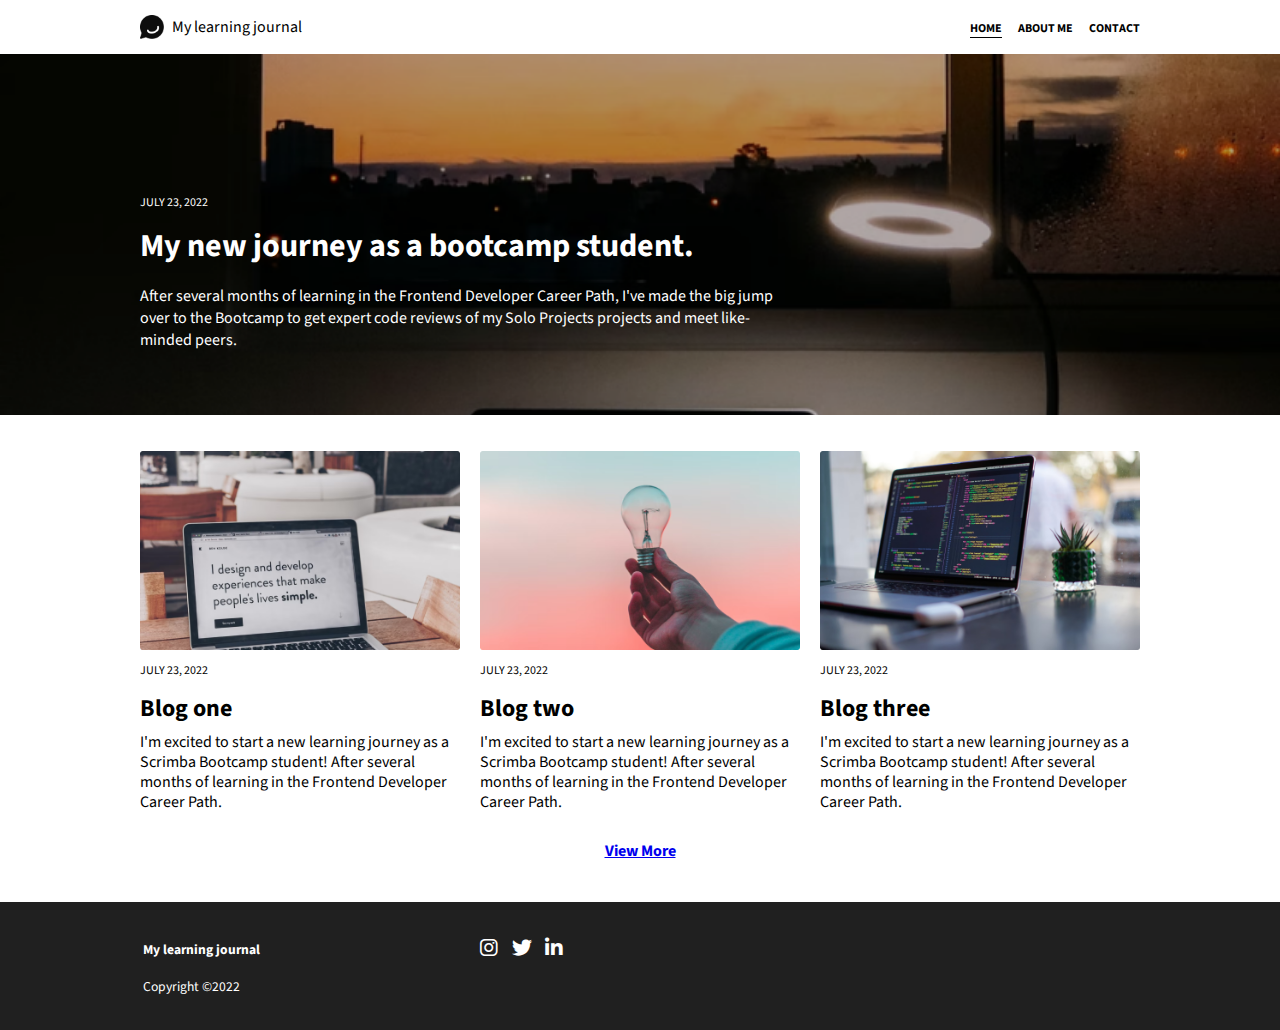
<file: index.html>
<!DOCTYPE html>
<html lang="en">
<head>
    <meta charset="UTF-8">
    <meta http-equiv="X-UA-Compatible" content="IE=edge">
    <meta name="viewport" content="width=device-width, initial-scale=1.0">
    <title>New Site</title>
    <link rel="stylesheet" href="style.css">
    <link rel="preconnect" href="https://fonts.googleapis.com">
    <link rel="preconnect" href="https://fonts.gstatic.com" crossorigin>
    <link href="https://fonts.googleapis.com/css2?family=Source+Sans+Pro:wght@400;700&display=swap" rel="stylesheet">
    <link href="https://cdnjs.cloudflare.com/ajax/libs/font-awesome/6.2.1/css/all.min.css" rel="stylesheet">
</head>
<body>
    <header class="main-grid">
        <nav class="navigation">
            <div class="logo">
                <img src="images/logo.png" alt="" class="logo-img">
                <p><a class="logo-link" href="index.html">My learning journal</a></p>
            </div>
            <ul class="nav-list">
                <li class="nav-item">
                    <a class="nav-link current" href="#">Home</a>
                </li>
                <li class="nav-item">
                    <a class="nav-link" href="about.html">About me</a>
                </li>
                <li class="nav-item">
                    <a class="nav-link" href="contact.html">Contact</a>
                </li>
            </ul>
        </nav>
    </header>

    <main>
        <section class="hero main-grid">
            <p class="date">JULY 23, 2022</p>
            <h1 class="primary-title">My new journey as a bootcamp student.</h1>
            <p>After several months of learning in the Frontend Developer Career Path, I've made the big jump over to the Bootcamp to get expert code reviews of my Solo Projects projects and meet like-minded peers.</p>
        </section>

        <section>
            <div class="container main-grid">
                <div class="blog-card">
                    <img class="blog-img" src="images/article-img-1.png" alt="">
                    <h3 class="article-title">Blog one</h3>
                    <p class="article-text">I'm excited to start a new learning journey as a Scrimba Bootcamp student! After several months of learning in the Frontend Developer Career Path.</p>
                    <p class="date">JULY 23, 2022</p>
                </div>
                <div class="blog-card">
                    <img class="blog-img" src="images/article-img-2.png" alt="">
                    <h3 class="article-title">Blog two</h3>
                    <p class="article-text">I'm excited to start a new learning journey as a Scrimba Bootcamp student! After several months of learning in the Frontend Developer Career Path.</p>
                    <p class="date">JULY 23, 2022</p>
                </div>
                <div class="blog-card">
                    <img class="blog-img" src="images/article-img-3.png" alt="">
                    <h3 class="article-title">Blog three</h3>
                    <p class="article-text">I'm excited to start a new learning journey as a Scrimba Bootcamp student! After several months of learning in the Frontend Developer Career Path.</p>
                    <p class="date">JULY 23, 2022</p>
                </div>
            </div>
            <p class="link"><a href="#">View More</a></p>
        </section>
    </main>

    <footer class="footer main-grid">
        <div class="footer-main">
            <h4>My learning journal</h4>
            <p>Copyright ©2022</p>
        </div>
        <ul class="social-list">
            <li class="social-item">
                <a href="#" class="social-link"><i class="fa-brands fa-instagram"></i></a>
            </li>
            <li class="social-item">
                <a href="#" class="social-link"><i class="fa-brands fa-twitter"></i></a>
            </li>
            <li class="social-item">
                <a href="#" class="social-link"><i class="fa-brands fa-linkedin-in"></i></a>
            </li>
        </ul>
    </footer>
</body>
</html>
</file>
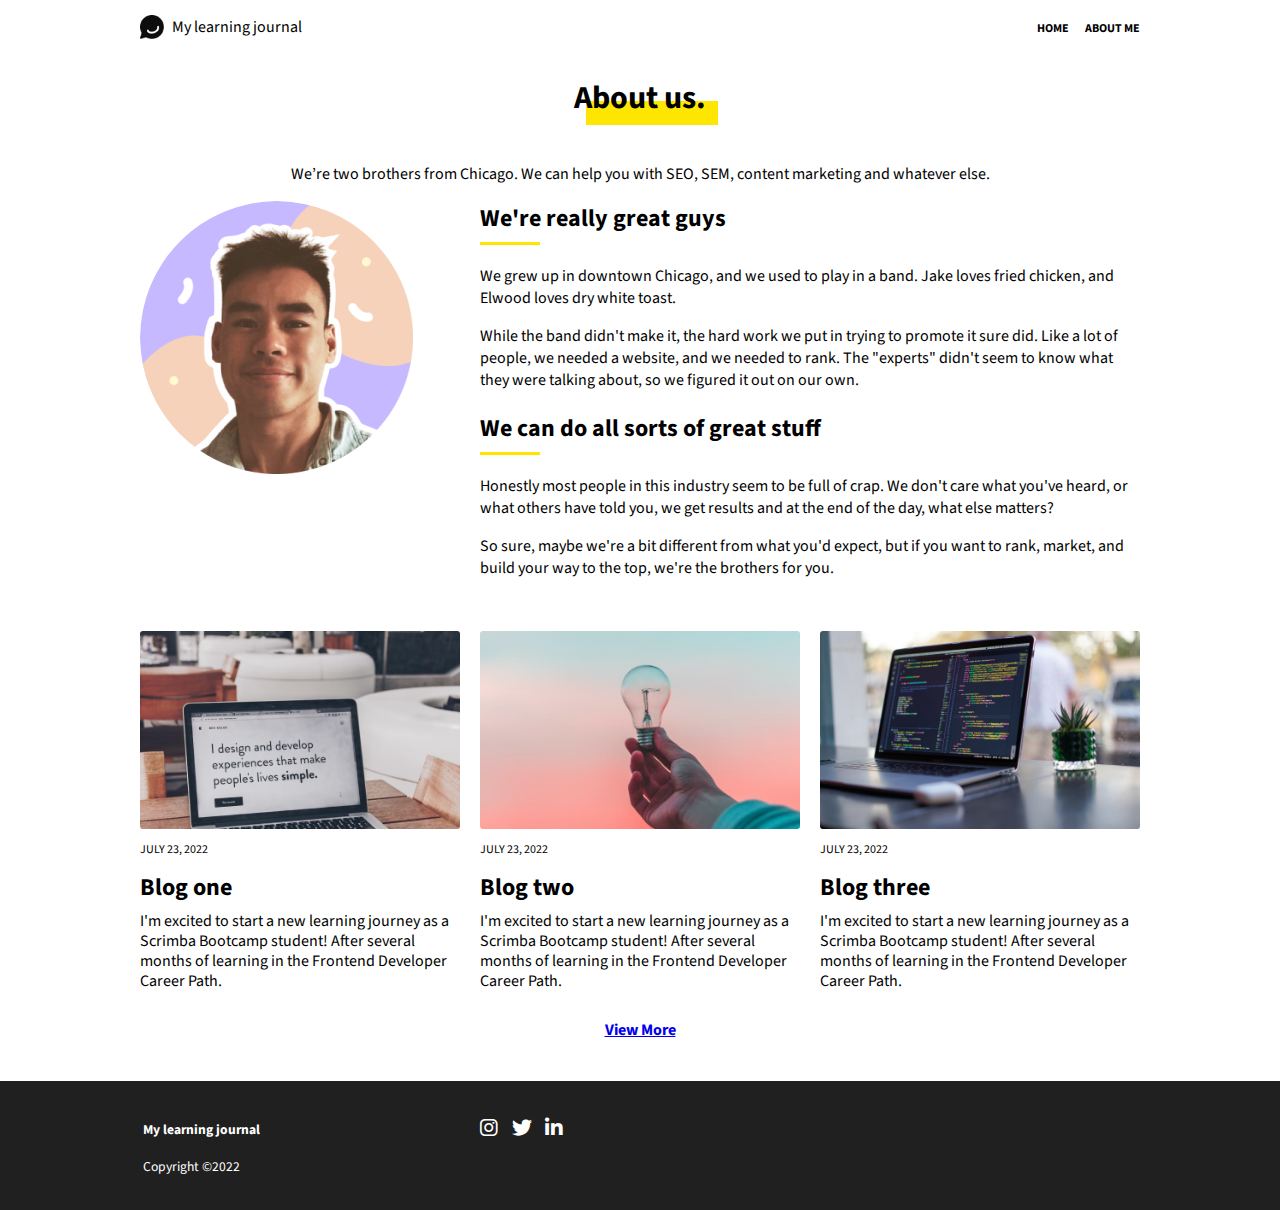
<file: about.html>
<!DOCTYPE html>
<html lang="en">
<head>
    <meta charset="UTF-8">
    <meta http-equiv="X-UA-Compatible" content="IE=edge">
    <meta name="viewport" content="width=device-width, initial-scale=1.0">
    <title>New Site</title>
    <link rel="stylesheet" href="style.css">
    <link rel="preconnect" href="https://fonts.googleapis.com">
    <link rel="preconnect" href="https://fonts.gstatic.com" crossorigin>
    <link href="https://fonts.googleapis.com/css2?family=Source+Sans+Pro:wght@400;700&display=swap" rel="stylesheet">
    <link href="https://cdnjs.cloudflare.com/ajax/libs/font-awesome/6.2.1/css/all.min.css" rel="stylesheet">
</head>
<body>
    <header class="main-grid">
        <nav class="navigation">
            <div class="logo">
                <img src="images/logo.png" alt="" class="logo-img">
                <p><a class="logo-link" href="index.html">My learning journal</a></p>
            </div>
            <ul class="nav-list">
                <li class="nav-item">
                    <a class="nav-link" href="#">Home</a>
                </li>
                <li class="nav-item">
                    <a class="nav-link" href="#">About me</a>
                </li>
            </ul>
        </nav>
    </header>

    <main>
       <section class="main-template main-grid">
        <h1 class="page-title">About us.</h1>
        <p class="subtitle">We’re two brothers from Chicago. We can help you with SEO, SEM, content marketing and whatever else.</p>
        
        <img class="main-image" src="images/avatar.png" alt="avatar">
        
        <div class="main-text">
            <h2 class="section-title">We're really great guys</h2>
            <p>We grew up in downtown Chicago, and we used to play in a band. Jake loves fried chicken, and Elwood loves dry white toast. </p>
            <p>While the band didn't make it, the hard work we put in trying to promote it sure did. Like a lot of people, we needed a website, and we needed to rank. The "experts" didn't seem to know what they were talking about, so we figured it out on our own.</p>
            <h2 class="section-title">We can do all sorts of great stuff </h2>
            <p>Honestly most people in this industry seem to be full of crap. We don't care what you've heard, or what others have told you, we get results and at the end of the day, what else matters? </p>
            <p>So sure, maybe we're a bit different from what you'd expect, but if you want to rank, market, and build your way to the top, we're the brothers for you.</p>
        </div>
    </section>

            <div class="container main-grid">
                <div class="blog-card">
                    <img class="blog-img" src="images/article-img-1.png" alt="">
                    <h3 class="article-title">Blog one</h3>
                    <p class="article-text">I'm excited to start a new learning journey as a Scrimba Bootcamp student! After several months of learning in the Frontend Developer Career Path.</p>
                    <p class="date">JULY 23, 2022</p>
                </div>
                <div class="blog-card">
                    <img class="blog-img" src="images/article-img-2.png" alt="">
                    <h3 class="article-title">Blog two</h3>
                    <p class="article-text">I'm excited to start a new learning journey as a Scrimba Bootcamp student! After several months of learning in the Frontend Developer Career Path.</p>
                    <p class="date">JULY 23, 2022</p>
                </div>
                <div class="blog-card">
                    <img class="blog-img" src="images/article-img-3.png" alt="">
                    <h3 class="article-title">Blog three</h3>
                    <p class="article-text">I'm excited to start a new learning journey as a Scrimba Bootcamp student! After several months of learning in the Frontend Developer Career Path.</p>
                    <p class="date">JULY 23, 2022</p>
                </div>
            </div>
            <p class="link"><a href="#">View More</a></p>
    </main>

    <footer class="footer main-grid">
        <div class="footer-main">
            <h4>My learning journal</h4>
            <p>Copyright ©2022</p>
        </div>
        <ul class="social-list">
            <li class="social-item">
                <a href="#" class="social-link"><i class="fa-brands fa-instagram"></i></a>
            </li>
            <li class="social-item">
                <a href="#" class="social-link"><i class="fa-brands fa-twitter"></i></a>
            </li>
            <li class="social-item">
                <a href="#" class="social-link"><i class="fa-brands fa-linkedin-in"></i></a>
            </li>
        </ul>
    </footer>
</body>
</html>
</file>
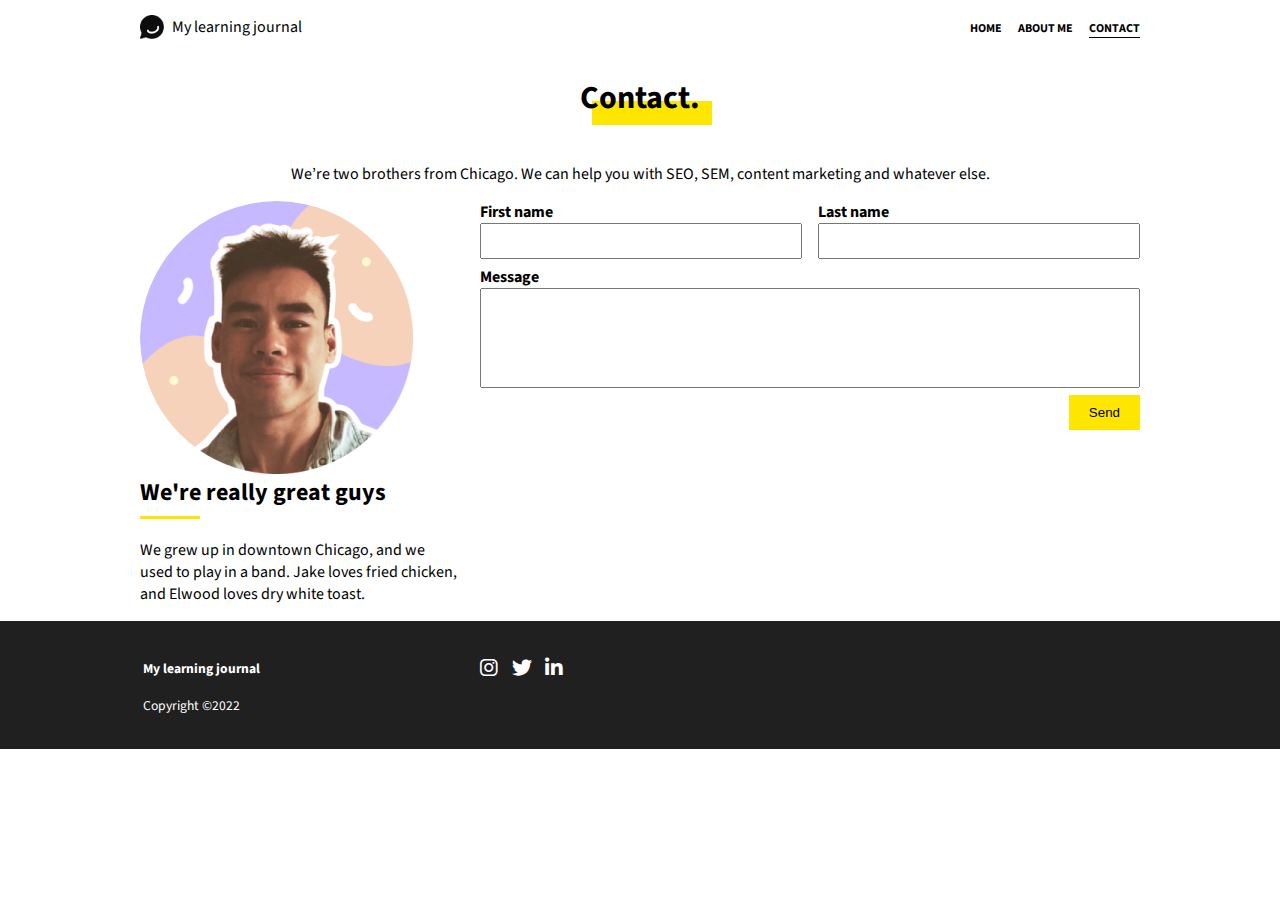
<file: contact.html>
<!DOCTYPE html>
<html lang="en">
<head>
    <meta charset="UTF-8">
    <meta http-equiv="X-UA-Compatible" content="IE=edge">
    <meta name="viewport" content="width=device-width, initial-scale=1.0">
    <title>New Site</title>
    <link rel="stylesheet" href="style.css">
    <link rel="preconnect" href="https://fonts.googleapis.com">
    <link rel="preconnect" href="https://fonts.gstatic.com" crossorigin>
    <link href="https://fonts.googleapis.com/css2?family=Source+Sans+Pro:wght@400;700&display=swap" rel="stylesheet">
    <link href="https://cdnjs.cloudflare.com/ajax/libs/font-awesome/6.2.1/css/all.min.css" rel="stylesheet">
</head>
<body>
    <header class="main-grid">
        <nav class="navigation">
            <div class="logo">
                <img src="images/logo.png" alt="" class="logo-img">
                <p><a class="logo-link" href="index.html">My learning journal</a></p>
            </div>
            <ul class="nav-list">
                <li class="nav-item">
                    <a class="nav-link" href="index.html">Home</a>
                </li>
                <li class="nav-item">
                    <a class="nav-link" href="about.html">About me</a>
                </li>
                <li class="nav-item">
                    <a class="nav-link current" href="contact.html">Contact</a>
                </li>
            </ul>
        </nav>
    </header>

    <main>
       <section class="main-template main-grid">
        <h1 class="page-title">Contact.</h1>
        <p class="subtitle">We’re two brothers from Chicago. We can help you with SEO, SEM, content marketing and whatever else.</p>
        
        <img class="main-image" src="images/avatar.png" alt="avatar">
        <div class="secondary-text">
            <h2 class="section-title">We're really great guys</h2>
            <p>We grew up in downtown Chicago, and we used to play in a band. Jake loves fried chicken, and Elwood loves dry white toast. </p>
        </div>

        
        <div class="main-text">
            <form action="#" method="POST" class="contact-form">
                <label class="fname-label" for="fname">First name</label>
                <input class="fname-input" type="text" name="fname">
    
                <label class="lname-label" for="fname">Last name</label>
                <input class="lname-input" type="email" name="lname">
    
                <label class="message-label" for="message">Message</label>
                <textarea class="message-input" name="message"></textarea>
                <button class="btn btn-primary contact-btn">Send</button>
            </form>
        </div>
    </section>

            
    </main>

    <footer class="footer main-grid">
        <div class="footer-main">
            <h4>My learning journal</h4>
            <p>Copyright ©2022</p>
        </div>
        <ul class="social-list">
            <li class="social-item">
                <a href="#" class="social-link"><i class="fa-brands fa-instagram"></i></a>
            </li>
            <li class="social-item">
                <a href="#" class="social-link"><i class="fa-brands fa-twitter"></i></a>
            </li>
            <li class="social-item">
                <a href="#" class="social-link"><i class="fa-brands fa-linkedin-in"></i></a>
            </li>
        </ul>
    </footer>
</body>
</html>
</file>
<file: style.css>
* {
    box-sizing: border-box;
    /* background-color: rgb(175, 105, 1, 0.3); */
}

body {
    margin: 0;
    padding: 0;
    /* max-width: 400px; */
    font-family: 'Source Sans Pro', sans-serif;
}

img {
    max-width: 100%;
    display: block;
}

/* ====================
    Typography
   ====================*/

.primary-title {
    margin: 0;
}

.date {
    font-size: .75rem;
    order: -1;
}

.article-title {
    font-size: 1.5rem;
    margin: 0 0 .25em;
}

.article-text {
    margin: 0;
    line-height: 1.25;
}

.link {
    color: inherit;
    font-weight: 700;
    text-align: center;
    margin: 1.75em 0 2.5em 0;
}

.current {
    border-bottom: 1px solid black;
}

/* Buttons */

.btn {
    padding: .75em 1.5em;
    display: flex;
    cursor: pointer;
    border: none;
}

.btn-primary {
    background: #FFE600;
    color: #000;
    justify-self: start;
}

.contact-btn {
    justify-self: end;
}

/* ====================
    Layouts
   ====================*/

.main-grid {
    display: grid;
    grid-template-columns: minmax(1em, 1fr) minmax(0, 500px) minmax(1em, 1fr);
}

@media (min-width: 600px) {
    .main-grid {
        grid-template-columns: minmax(1em, 1fr) repeat(3, minmax(150px, 320px)) minmax(1em, 1fr);
        gap: 0 1.25em;
    }
}

/* Navigation */

.navigation {
    display: flex;
    justify-content: space-between;
    align-items: center;
    grid-column: 2 / -2;
}

.logo {
    display: flex;
    align-items: center;
    gap: .5em;
}

.logo-img {
    width: 1.5em;
    height: 1.5em;
}

.logo-link {
    text-decoration: none;
    color: inherit;
}

.nav-list {
    display: flex;
    list-style-type: none;
    gap: 1em;
}

.nav-link {
    text-decoration: none;
    color: inherit;
    text-transform: uppercase;
    font-weight: 700;
    font-size: .75rem;
}

/* Hero section */

.hero {
    background: rgb(175, 105, 1) url("images/article-img-hero.png");
    background-size: cover;
    color: #fff;
    padding: 5em 0 2em;
}

.hero > * {
    grid-column: 2 /-2;
}

@media (min-width: 600px) {
    .hero {
        padding: 8em 0 3em;
        background-position: top right;
    }

    .hero > * {
        grid-column: 2 / span 2;
    }
}

/* Blog card */

.blog-card {
    display: flex;
    flex-direction: column;
    margin-top: 2.25em;
    grid-column: 2 /-2;
}

.blog-img {
    order: -1;
    width: 100%;
}

@media (min-width: 600px) {
    .blog-card {
        grid-column: span 1  ;
    }

    .blog-card:first-child {
        grid-column: 2 / span 1;
    }
}

/*  Footer  */
.footer {
    color: #fff;
    background-color: #202020;
    padding: 1.5em 0;
    text-align: center;
    font-size: .85rem;

    grid-template-areas: 
        ". social ."
        ". main .";
}

 .footer-main {
    grid-area: main;
 }

 .social-list {
    grid-area: social;
    list-style: none;
    padding: 0;
    display: flex;
    justify-content: center;
    gap: 0 1em;
}

 .social-link {
    color: #fff;
    font-size: 1.25rem;
 }

 .social-link:hover {
    color: #777;
 }

@media (min-width: 600px) {
    .footer {
        grid-template-areas: 
        ". main social . .";
    }

    .footer-main {
        text-align: left;
    }

    .social-list {
        justify-content: flex-start;
    }
}

/*  Main template  */

.main-template > * {
    grid-column: 2 / -2;
}

.section-title:first-child{
    margin-top: 0;
}

.section-title::after {
    content: "";
    display: block;
    background: #FFE600;
    width: 60px;
    height: 3px;
    margin-top: .25em;
}

.page-title,
.subtitle {
    text-align: center;
    justify-self: center;
}

.page-title::after {
    content: "";
    display: block;
    background: #FFE600;
    width: 100%;
    height: .75em;
    margin-top: -20px;
    margin-left: 12px;
}

.main-image {
    border-radius: 50%;
    /* box-shadow: 5px 5px 0px black, 10px 10px 0 #FFE600; */
}

@media (min-width: 600px) {
    .main-image,
    .secondary-text {
        grid-column: 2;
    }

    .main-text {
        grid-column: 3 / span 2;
        grid-row: span 2;
    }

    .secondary-text {
        order: 2;
    }
}

/* ====================
    Form
   ====================*/

.contact-form {
    display: grid;
}

label {
    font-weight: 700;
}

input,
textarea {
    margin-bottom: .5em;
    padding: .5em;
    font-family: inherit;
}

textarea {
    resize: none;
    height: 100px;
}

@media (min-width: 600px) {
    .contact-form {
        grid-template-columns: repeat(2, 1fr);
        grid-auto-flow: dense;
        grid-column-gap: 1em;
    }

    .fname-label,
    .fname-input {
        grid-column: 1;
    }

    .lname-label,
    .lname-input {
        grid-column: 2;
    }

    .message-label,
    .message-input {
        grid-column: span 2;
    }

    .contact-btn {
        grid-column: 2;
    }
}
</file>
